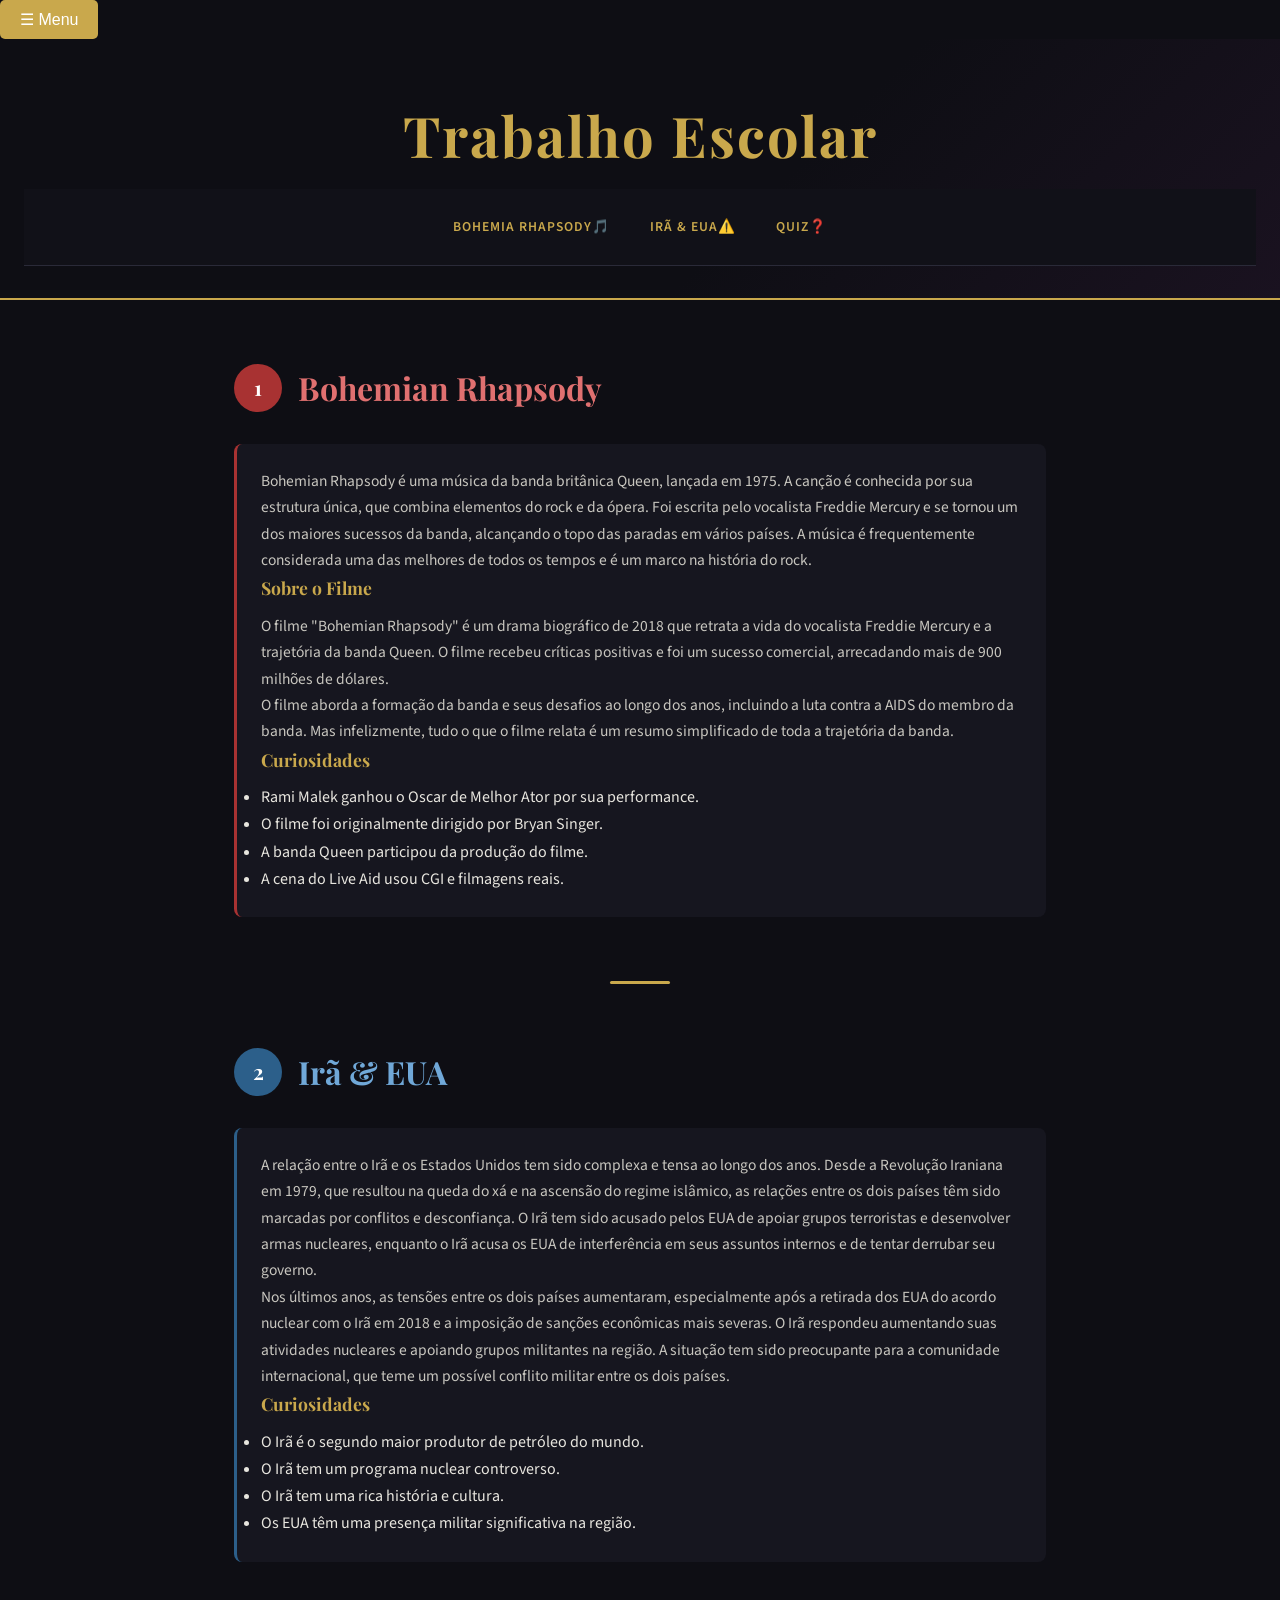
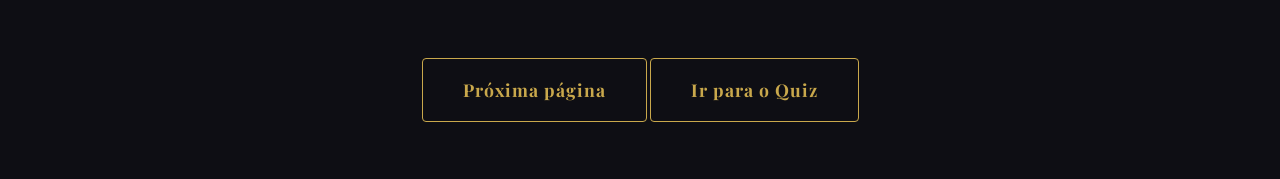
<file: index.html>
<!DOCTYPE html>
<html lang="pt-br">
<head>
    <meta charset="UTF-8">
    <meta name="viewport" content="width=device-width, initial-scale=1.0">
    <title>Trabalho Escolar - Home</title>
    <link href="https://fonts.googleapis.com/css2?family=Playfair+Display:wght@700&family=Source+Sans+3:wght@400;600&display=swap" rel="stylesheet">
    <link rel="stylesheet" href="style.css">
</head>
<body>
    <button class="menu-btn" onclick="toggleMenu()">☰ Menu</button>
    <nav id="menu-links" class="menu-nav">
        <a href="index.html">Home</a>
        <a href="pagina2.html">Página 2</a>
        <a href="quiz.html">Quiz</a>
    </nav>

    <header>
        <h1>Trabalho Escolar</h1>
        <nav>
            <a href="#tema1">Bohemia Rhapsody🎵</a>
            <a href="#tema2">Irã & EUA⚠️</a>
            <a href="quiz.html">Quiz❓</a>
        </nav>
    </header>

    <main>
        <section id="tema1">
            <div class="section-header">
                <div class="section-number">1</div>
                <h2>Bohemian Rhapsody</h2>
            </div>
            <div class="card">
                <p>Bohemian Rhapsody é uma música da banda britânica Queen, lançada em 1975. A canção é conhecida por sua estrutura única, que combina elementos do rock e da ópera. Foi escrita pelo vocalista Freddie Mercury e se tornou um dos maiores sucessos da banda, alcançando o topo das paradas em vários países. A música é frequentemente considerada uma das melhores de todos os tempos e é um marco na história do rock.</p>
                
                <h3>Sobre o Filme</h3>
                <p>O filme "Bohemian Rhapsody" é um drama biográfico de 2018 que retrata a vida do vocalista Freddie Mercury e a trajetória da banda Queen. O filme recebeu críticas positivas e foi um sucesso comercial, arrecadando mais de 900 milhões de dólares.</p>
                <p>O filme aborda a formação da banda e seus desafios ao longo dos anos, incluindo a luta contra a AIDS do membro da banda. Mas infelizmente, tudo o que o filme relata é um resumo simplificado de toda a trajetória da banda.</p>

                <h3>Curiosidades</h3>
                <ul>
                    <li>Rami Malek ganhou o Oscar de Melhor Ator por sua performance.</li>
                    <li>O filme foi originalmente dirigido por Bryan Singer.</li>
                    <li>A banda Queen participou da produção do filme.</li>
                    <li>A cena do Live Aid usou CGI e filmagens reais.</li>
                </ul>
            </div>
        </section>

        <div class="divider"></div>

        <section id="tema2">
            <div class="section-header">
                <div class="section-number">2</div>
                <h2>Irã & EUA</h2>
            </div>
            <div class="card">
                <p>A relação entre o Irã e os Estados Unidos tem sido complexa e tensa ao longo dos anos. Desde a Revolução Iraniana em 1979, que resultou na queda do xá e na ascensão do regime islâmico, as relações entre os dois países têm sido marcadas por conflitos e desconfiança. O Irã tem sido acusado pelos EUA de apoiar grupos terroristas e desenvolver armas nucleares, enquanto o Irã acusa os EUA de interferência em seus assuntos internos e de tentar derrubar seu governo.</p>
                <p>Nos últimos anos, as tensões entre os dois países aumentaram, especialmente após a retirada dos EUA do acordo nuclear com o Irã em 2018 e a imposição de sanções econômicas mais severas. O Irã respondeu aumentando suas atividades nucleares e apoiando grupos militantes na região. A situação tem sido preocupante para a comunidade internacional, que teme um possível conflito militar entre os dois países.</p>
                
                <h3>Curiosidades</h3>
                <ul>
                    <li>O Irã é o segundo maior produtor de petróleo do mundo.</li>
                    <li>O Irã tem um programa nuclear controverso.</li>
                    <li>O Irã tem uma rica história e cultura.</li>
                    <li>Os EUA têm uma presença militar significativa na região.</li>
                </ul>
            </div>
        </section>

        <div style="text-align: center; padding-bottom: 3rem;">
            <a class="link-page" href="pagina2.html">Próxima página</a>
            <a class="link-page" href="quiz.html">Ir para o Quiz</a>
        </div>
    </main>

    <script src="script.js"></script>
</body>
</html>
</file>
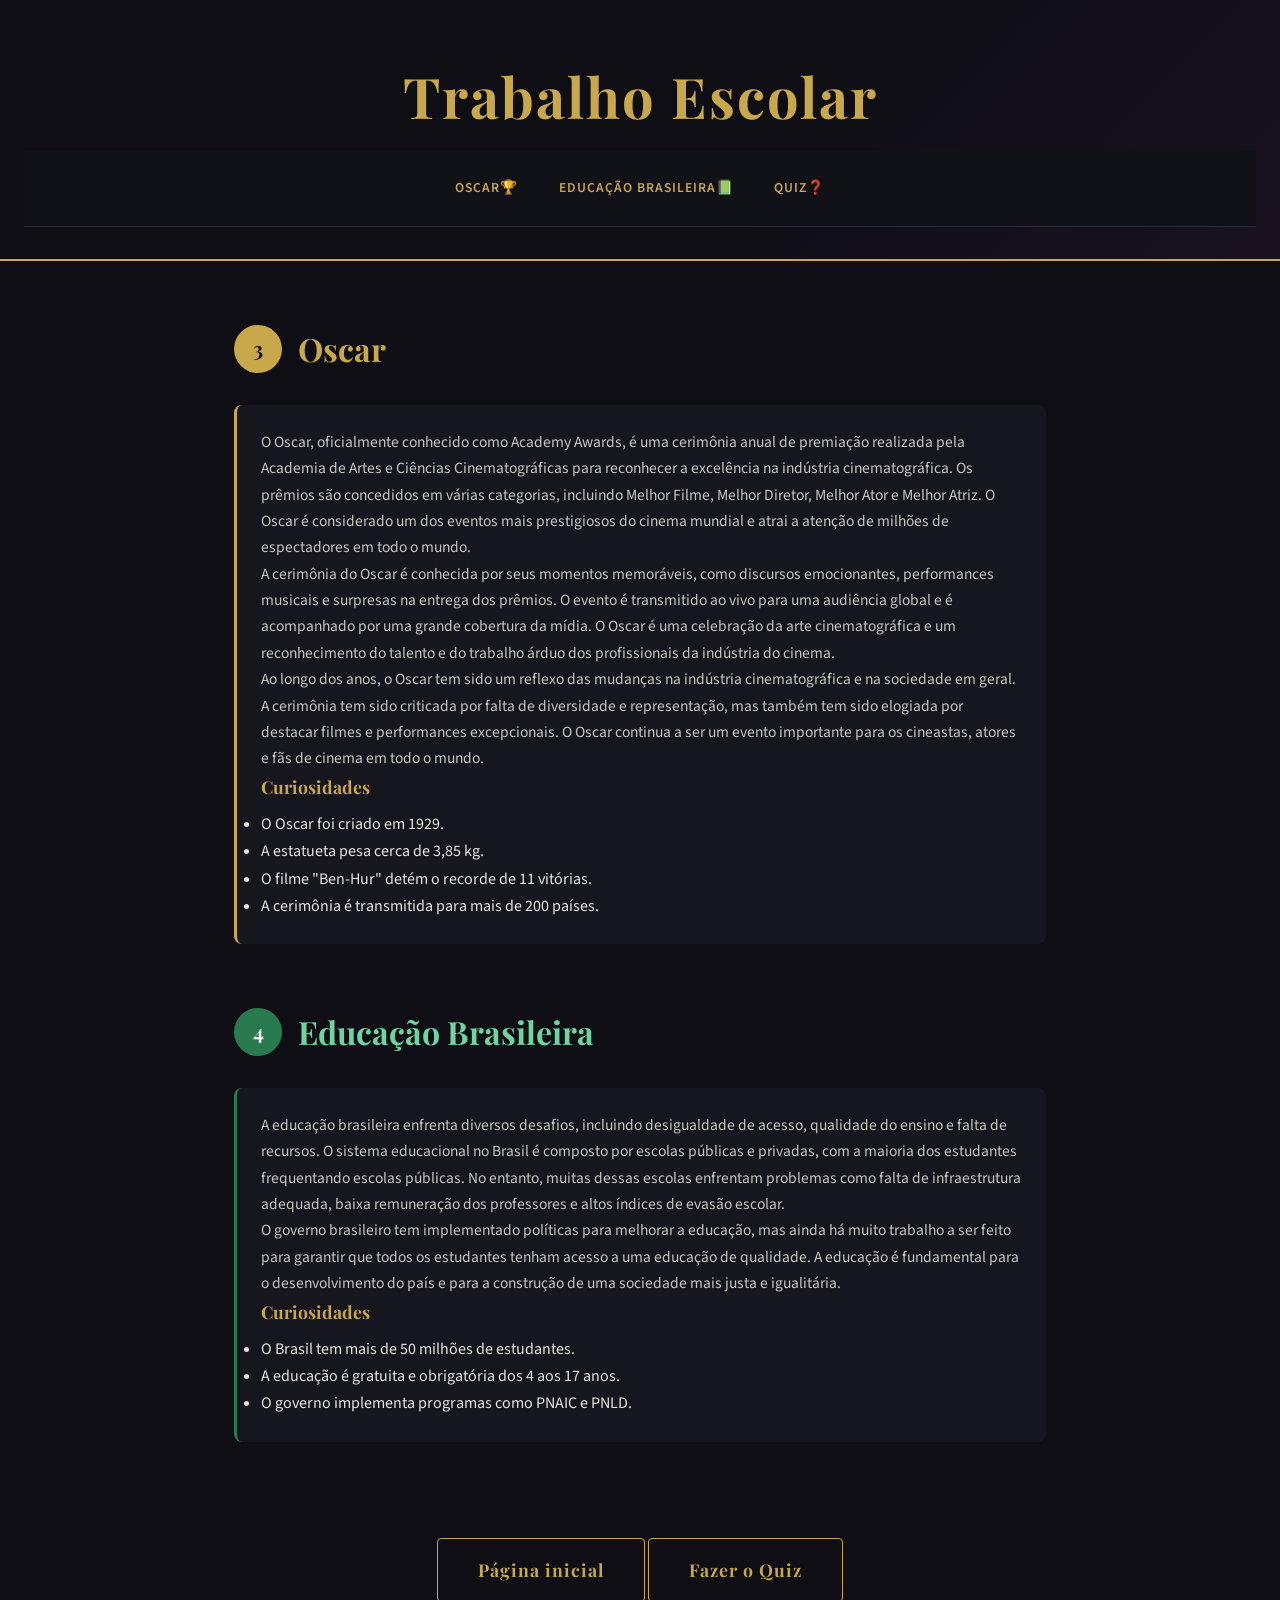
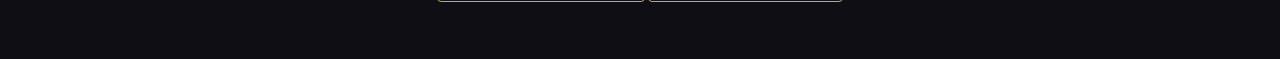
<file: pagina2.html>
<!DOCTYPE html>
<html lang="pt-br">
<head>
    <meta charset="UTF-8">
    <meta name="viewport" content="width=device-width, initial-scale=1.0">
    <title>Trabalho Escolar - Página 2</title>
    <link href="https://fonts.googleapis.com/css2?family=Playfair+Display:wght@700&family=Source+Sans+3:wght@400;600&display=swap" rel="stylesheet">
    <link rel="stylesheet" href="style.css">
</head>
<body>
    <header>
        <h1>Trabalho Escolar</h1>
        <nav>
            <a href="#tema3">Oscar🏆</a>
            <a href="#tema4">Educação Brasileira📗</a>
            <a href="quiz.html">Quiz❓</a>
        </nav>
    </header>

    <main>
        <section id="tema3">
            <div class="section-header">
                <div class="section-number">3</div>
                <h2>Oscar</h2>
            </div>
            <div class="card">
                <p>O Oscar, oficialmente conhecido como Academy Awards, é uma cerimônia anual de premiação realizada pela Academia de Artes e Ciências Cinematográficas para reconhecer a excelência na indústria cinematográfica. Os prêmios são concedidos em várias categorias, incluindo Melhor Filme, Melhor Diretor, Melhor Ator e Melhor Atriz. O Oscar é considerado um dos eventos mais prestigiosos do cinema mundial e atrai a atenção de milhões de espectadores em todo o mundo.</p>
                <p>A cerimônia do Oscar é conhecida por seus momentos memoráveis, como discursos emocionantes, performances musicais e surpresas na entrega dos prêmios. O evento é transmitido ao vivo para uma audiência global e é acompanhado por uma grande cobertura da mídia. O Oscar é uma celebração da arte cinematográfica e um reconhecimento do talento e do trabalho árduo dos profissionais da indústria do cinema.</p>
                <p>Ao longo dos anos, o Oscar tem sido um reflexo das mudanças na indústria cinematográfica e na sociedade em geral. A cerimônia tem sido criticada por falta de diversidade e representação, mas também tem sido elogiada por destacar filmes e performances excepcionais. O Oscar continua a ser um evento importante para os cineastas, atores e fãs de cinema em todo o mundo.</p>
                
                <h3>Curiosidades</h3>
                <ul>
                    <li>O Oscar foi criado em 1929.</li>
                    <li>A estatueta pesa cerca de 3,85 kg.</li>
                    <li>O filme "Ben-Hur" detém o recorde de 11 vitórias.</li>
                    <li>A cerimônia é transmitida para mais de 200 países.</li>
                </ul>
            </div>
        </section>

        <section id="tema4">
            <div class="section-header">
                <div class="section-number">4</div>
                <h2>Educação Brasileira</h2>
            </div>
            <div class="card">
                <p>A educação brasileira enfrenta diversos desafios, incluindo desigualdade de acesso, qualidade do ensino e falta de recursos. O sistema educacional no Brasil é composto por escolas públicas e privadas, com a maioria dos estudantes frequentando escolas públicas. No entanto, muitas dessas escolas enfrentam problemas como falta de infraestrutura adequada, baixa remuneração dos professores e altos índices de evasão escolar.</p>
                <p>O governo brasileiro tem implementado políticas para melhorar a educação, mas ainda há muito trabalho a ser feito para garantir que todos os estudantes tenham acesso a uma educação de qualidade. A educação é fundamental para o desenvolvimento do país e para a construção de uma sociedade mais justa e igualitária.</p>
                
                <h3>Curiosidades</h3>
                <ul>
                    <li>O Brasil tem mais de 50 milhões de estudantes.</li>
                    <li>A educação é gratuita e obrigatória dos 4 aos 17 anos.</li>
                    <li>O governo implementa programas como PNAIC e PNLD.</li>
                </ul>
            </div>
        </section>

        <div style="text-align: center; padding-bottom: 3rem;">
            <a class="link-page" href="index.html">Página inicial</a>
            <a class="link-page" href="quiz.html">Fazer o Quiz</a>
        </div>
    </main>

    <script src="script.js"></script>
</body>
</html>
</file>
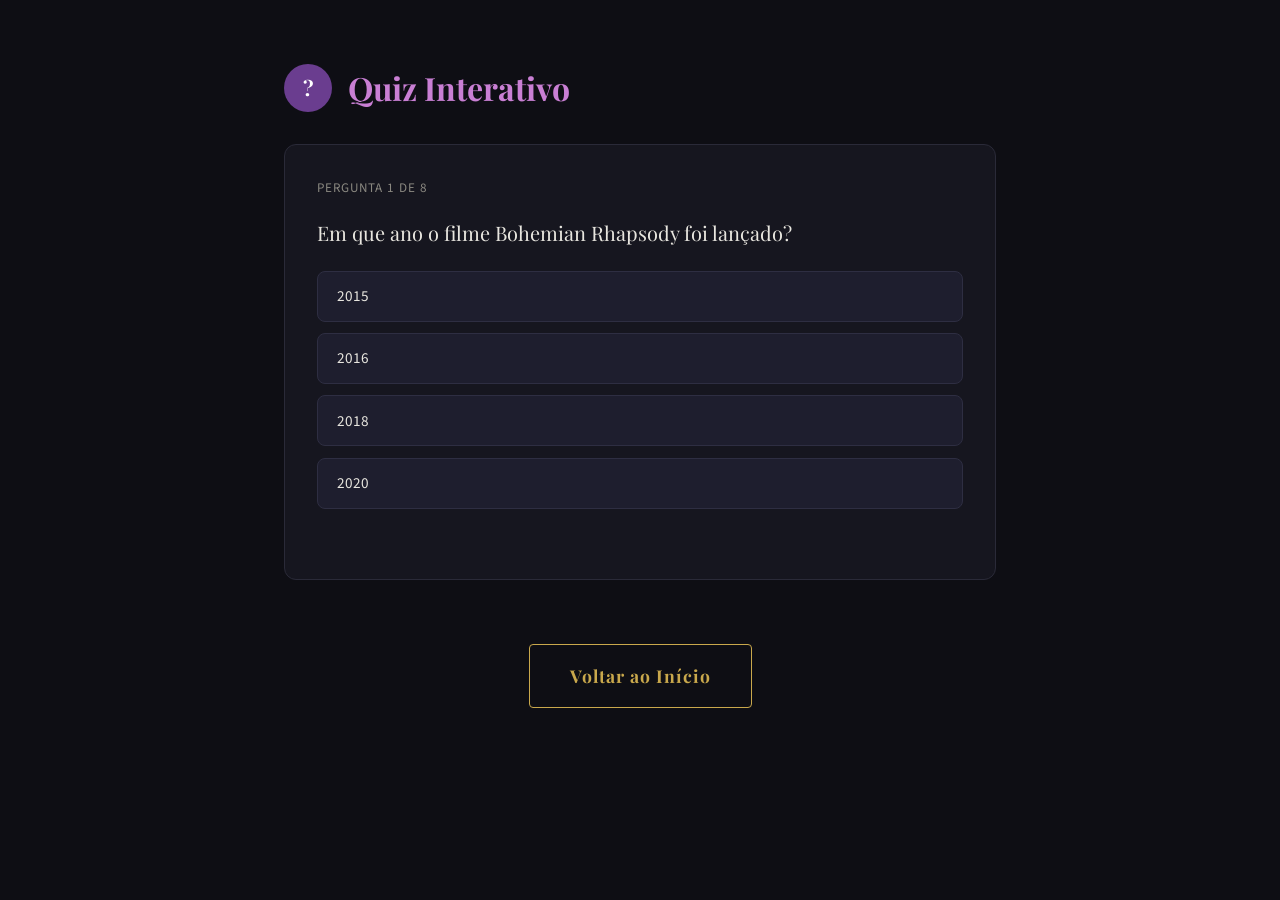
<file: quiz.html>
<!DOCTYPE html>
<html lang="pt-br">
<head>
    <meta charset="UTF-8">
    <meta name="viewport" content="width=device-width, initial-scale=1.0">
    <title>Desafio Quiz</title>
    <link href="https://fonts.googleapis.com/css2?family=Playfair+Display:wght@700&family=Source+Sans+3:wght@400;600&display=swap" rel="stylesheet">
    <link rel="stylesheet" href="style.css">
</head>
<body>
    <section id="quiz">
        <div class="section-header">
            <div class="section-number">?</div>
            <h2>Quiz Interativo</h2>
        </div>

        <div id="quiz-container">
            <div id="quiz-game">
                <div id="quiz-progress"></div>
                <div id="quiz-question"></div>
                <div id="quiz-options"></div>
                <div id="quiz-feedback"></div>
                <button id="quiz-next">Próxima Pergunta</button>
            </div>

            <div id="quiz-result" style="display: none;">
                <h3 id="result-title"></h3>
                <p id="result-text"></p>
                <button id="quiz-restart">Tentar Novamente</button>
            </div>
        </div>

        <div style="text-align: center; margin-top: 2rem;">
            <a class="link-page" href="index.html">Voltar ao Início</a>
        </div>
    </section>

    <script src="script.js"></script>
</body>
</html>
</file>
<file: style.css>
:root {
  --gold: #c9a84c;
  --dark: #0e0e14;
  --card: #16161f;
  --text: #e8e6df;
  --muted: #8a8880;
  --accent1: #a83232;
  --accent2: #2c5f8a;
  --accent3: #2a7a4f;
  --accent4: #6a3d8f;
}

* {
  box-sizing: border-box;
  margin: 0;
  padding: 0;
}

html {
  scroll-behavior: smooth;
}

body {
  background: var(--dark);
  color: var(--text);
  font-family: "Source Sans 3", sans-serif;
  font-size: 1rem;
  line-height: 1.7;
}

header {
  background: linear-gradient(135deg, #0e0e14 60%, #1a1220);
  border-bottom: 2px solid var(--gold);
  padding: 3rem 1.5rem 2rem;
  text-align: center;
}

header h1 {
  font-family: "Playfair Display", serif;
  font-size: clamp(2rem, 6vw, 3.5rem);
  color: var(--gold);
  letter-spacing: 2px;
  margin-bottom: 0.4rem;
}

header p {
  color: var(--muted);
  font-size: 0.95rem;
}

nav {
  display: flex;
  flex-wrap: wrap;
  justify-content: center;
  gap: 0.6rem;
  padding: 1.2rem 1rem;
  background: #111118;
  border-bottom: 1px solid #2a2a38;
  position: sticky;
  top: 0;
  z-index: 100;
}

nav a {
  color: var(--gold);
  text-decoration: none;
  font-size: 0.85rem;
  font-weight: 600;
  letter-spacing: 1px;
  text-transform: uppercase;
  padding: 0.4rem 0.9rem;
  border: 1px solid transparent;
  border-radius: 4px;
  transition: all 0.2s;
}

nav a:hover {
  border-color: var(--gold);
  background: rgba(201, 168, 76, 0.1);
}

section {
  max-width: 860px;
  margin: 4rem auto;
  padding: 0 1.5rem;
}

.section-header {
  display: flex;
  align-items: center;
  gap: 1rem;
  margin-bottom: 2rem;
}

.section-number {
  width: 48px;
  height: 48px;
  border-radius: 50%;
  display: flex;
  align-items: center;
  justify-content: center;
  font-family: "Playfair Display", serif;
  font-size: 1.3rem;
  font-weight: 700;
  flex-shrink: 0;
}

.section-header h2 {
  font-family: "Playfair Display", serif;
  font-size: clamp(1.4rem, 4vw, 2rem);
  line-height: 1.2;
}

#tema1 .section-number {
  background: var(--accent1);
  color: #fff;
}
#tema1 .section-header h2 {
  color: #e07070;
}
#tema1 .card {
  border-left: 3px solid var(--accent1);
}

#tema2 .section-number {
  background: var(--accent2);
  color: #fff;
}
#tema2 .section-header h2 {
  color: #70a8d8;
}
#tema2 .card {
  border-left: 3px solid var(--accent2);
}

#tema3 .section-number {
  background: var(--gold);
  color: #0e0e14;
}
#tema3 .section-header h2 {
  color: var(--gold);
}
#tema3 .card {
  border-left: 3px solid var(--gold);
}

#tema4 .section-number {
  background: var(--accent3);
  color: #fff;
}
#tema4 .section-header h2 {
  color: #70d4a0;
}
#tema4 .card {
  border-left: 3px solid var(--accent3);
}

.card {
  background: var(--card);
  border-radius: 8px;
  padding: 1.5rem;
  margin-bottom: 1.2rem;
}

.card h3 {
  font-family: "Playfair Display", serif;
  font-size: 1.1rem;
  margin-bottom: 0.6rem;
  color: var(--gold);
}

.card p {
  color: #c8c6bf;
  font-size: 0.97rem;
}

.two-col {
  display: grid;
  grid-template-columns: 1fr 1fr;
  gap: 1.2rem;
}

@media (max-width: 600px) {
  .two-col {
    grid-template-columns: 1fr;
  }
}

.divider {
  width: 60px;
  height: 3px;
  background: var(--gold);
  margin: 0 auto 4rem;
  border-radius: 99px;
}

#quiz {
  max-width: 760px;
  margin: 4rem auto;
  padding: 0 1.5rem 5rem;
}

#quiz .section-header h2 {
  color: #c97fd4;
}
#quiz .section-number {
  background: var(--accent4);
  color: #fff;
}

#quiz-container {
  background: var(--card);
  border-radius: 12px;
  padding: 2rem;
  border: 1px solid #2a2a38;
}

#quiz-progress {
  font-size: 0.82rem;
  color: var(--muted);
  margin-bottom: 1.2rem;
  text-transform: uppercase;
  letter-spacing: 1px;
}

#quiz-question {
  font-family: "Playfair Display", serif;
  font-size: 1.25rem;
  margin-bottom: 1.5rem;
  color: var(--text);
  line-height: 1.4;
}

#quiz-options {
  display: flex;
  flex-direction: column;
  gap: 0.7rem;
}

.quiz-btn {
  background: #1e1e2e;
  border: 1px solid #2e2e42;
  color: var(--text);
  padding: 0.85rem 1.2rem;
  border-radius: 8px;
  cursor: pointer;
  text-align: left;
  font-size: 0.95rem;
  font-family: "Source Sans 3", sans-serif;
  transition: all 0.2s;
}

.quiz-btn:hover:not(:disabled) {
  background: #25253a;
  border-color: var(--accent4);
}

.quiz-btn.correct {
  background: rgba(42, 122, 79, 0.25);
  border-color: #2a7a4f;
  color: #70d4a0;
}

.quiz-btn.wrong {
  background: rgba(168, 50, 50, 0.2);
  border-color: var(--accent1);
  color: #e07070;
}

.quiz-btn:disabled {
  cursor: default;
}

#quiz-feedback {
  margin-top: 1rem;
  font-size: 0.9rem;
  min-height: 1.4rem;
  color: var(--muted);
}

#quiz-next {
  margin-top: 1.5rem;
  padding: 0.75rem 2rem;
  background: var(--accent4);
  color: #fff;
  border: none;
  border-radius: 8px;
  cursor: pointer;
  font-size: 0.95rem;
  font-family: "Source Sans 3", sans-serif;
  font-weight: 600;
  display: none;
  transition: opacity 0.2s;
}

#quiz-next:hover {
  opacity: 0.85;
}

#quiz-result {
  text-align: center;
  display: none;
}

#quiz-result h3 {
  font-family: "Playfair Display", serif;
  font-size: 2rem;
  color: var(--gold);
  margin-bottom: 0.5rem;
}

#quiz-result p {
  color: var(--muted);
  margin-bottom: 1.5rem;
}

#quiz-restart {
  padding: 0.75rem 2rem;
  background: var(--gold);
  color: #0e0e14;
  border: none;
  border-radius: 8px;
  cursor: pointer;
  font-size: 0.95rem;
  font-weight: 700;
  font-family: "Source Sans 3", sans-serif;
}

footer {
  text-align: center;
  padding: 2rem 1rem;
  color: var(--muted);
  font-size: 0.82rem;
  border-top: 1px solid #1e1e2a;
}
/* Estilo do Botão */
.menu-btn {
  background-color: #c9a84c;
  color: white;
  padding: 10px 20px;
  border: none;
  border-radius: 5px;
  cursor: pointer;
  font-size: 16px;
}

/* Estilo do Menu (Escondido por padrão) */
.menu-nav {
  display: none; 
  flex-direction: column;
  background-color: #16161f;
  width: 200px;
  margin-top: 10px;
  border: 1px solid #c9a84c;
}

.menu-nav a {
  color: white;
  padding: 15px;
  text-decoration: none;
}

.menu-nav a:hover {
  background-color: #2a2a38;
}

/* Classe que o JavaScript vai adicionar para mostrar o menu */
.menu-nav.active {
  display: flex;
}

.link-page {
  display: inline-block;
  margin-top: 2rem;
  padding: 1rem 2.5rem;
  background: transparent;
  color: var(--gold);
  text-decoration: none;
  font-family: "Playfair Display", serif;
  font-weight: 700;
  font-size: 1.1rem;
  letter-spacing: 1px;
  border: 1px solid var(--gold);
  border-radius: 4px;
  transition: all 0.3s ease;
  position: relative;
  overflow: hidden;
  text-align: center;
}

.link-page:hover {
  background: var(--gold);
  color: var(--dark);
  box-shadow: 0 0 20px rgba(201, 168, 76, 0.3);
  transform: translateY(-2px);
}

.link-page:active {
  transform: translateY(0);
}

footer .link-page {
  margin-bottom: 2rem;
}
</file>
